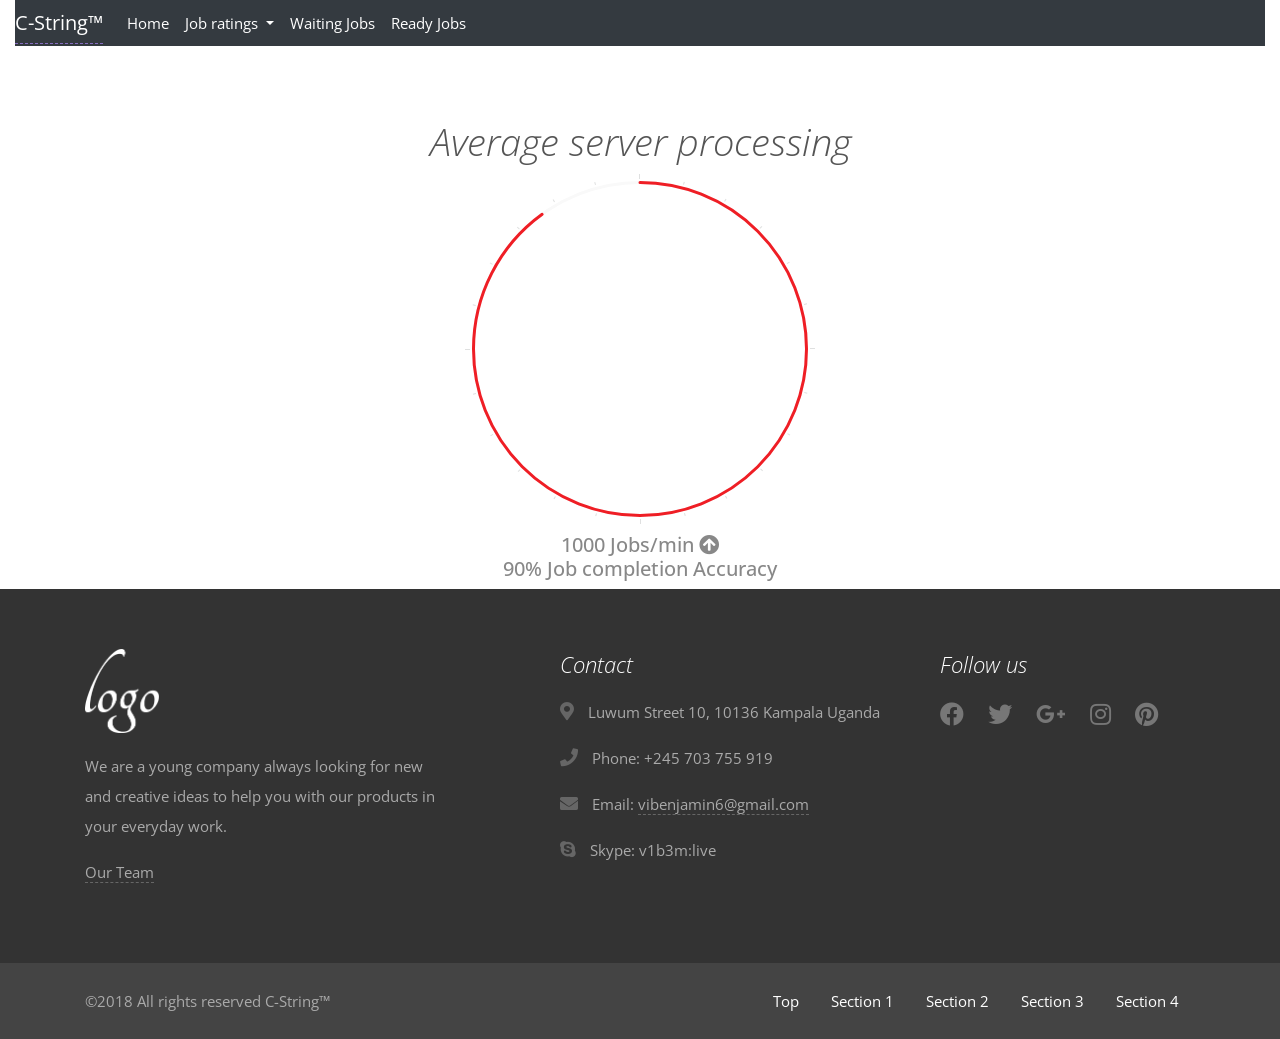
<file: WebInterface/index.html>
<!DOCTYPE html>
<html lang="en">
<head>
  <meta charset="UTF-8">
  <meta name="viewport" content="width=device-width, initial-scale=1.0">
  <meta http-equiv="X-UA-Compatible" content="ie=edge">
  <!-- <link rel="stylesheet"
  href="https://stackpath.bootstrapcdn.com/bootstrap/4.1.2/css/bootstrap.min.css"> -->
  <link rel="stylesheet" href="https://fonts.googleapis.com/css?family=Open+Sans:300,300i,400,600">
  <link rel="stylesheet" href="https://maxcdn.bootstrapcdn.com/font-awesome/4.7.0/css/font-awesome.min.css">
  <link rel="stylesheet" href="css/bootstrap.min.css">
  <link rel="stylesheet" href="https://use.fontawesome.com/releases/v5.0.6/css/all.css">
  <link rel="stylesheet" href="assets/css/animate.css">
  <link rel="stylesheet" href="assets/css/style.css">
  <link rel="stylesheet" href="assets/css/media-queries.css">
  <link rel="stylesheet" href="css/style.css">
  <title>Home</title>
</head>
<body>
  <div class="container-fluid">
    <nav class="navbar navbar-expand-lg navbar-dark bg-dark">
    <a class="navbar-brand" href="#">C-String&trade;</a>
    <button class="navbar-toggler" type="button" data-toggle="collapse" data-target="#navbarSupportedContent" aria-controls="navbarSupportedContent" aria-expanded="false" aria-label="Toggle navigation">
      <span class="navbar-toggler-icon"></span>
    </button>

    <div class="collapse navbar-collapse" id="navbarSupportedContent">
      <ul class="navbar-nav mr-auto">
        <li class="nav-item active">
          <a class="nav-link" href="index.html">Home <span class="sr-only">(current)</span></a>
        </li>
        <li class="nav-item dropdown">
          <a class="nav-link dropdown-toggle" href="#" id="navbarDropdown" role="button" data-toggle="dropdown" aria-haspopup="true" aria-expanded="false">
            Job ratings
          </a>
          <div class="dropdown-menu" aria-labelledby="navbarDropdown">
            <a class="dropdown-item" href="highsuccess.html">Highest success rate</a>
            <a class="dropdown-item" href="lowsuccess.html">Lowest success rate</a>
            <!-- <div class="dropdown-divider"></div>
            <a class="dropdown-item" href="#">Something else here</a> -->
          </div>
        </li>
        <li class="nav-item">
          <a class="nav-link" href="waitingjobs.html">Waiting Jobs</a>
        </li>
        <li class="nav-item">
          <a class="nav-link" href="ready_jobs.html">Ready Jobs</a>
        </li>

      </ul>

    </div>
    </nav>
    <br/><br/>
    <div class="text-center">
      <h1>Average server processing</h1>
        <span class="chart" data-percent="90"></span>
      <h5><span>1000 Jobs/min <i class="fa fa-arrow-circle-up"></i></span>
      <br/>
     <span>90% Job completion Accuracy</span></h5>
    </div>
  </div>
  <footer class="foot-color">
    <div class="footer-top">
      <div class="container">
        <div class="row">
          <div class="col-md-4 col-lg-4 footer-about wow fadeInUp">
            <img class="logo-footer" src="assets/img/logo.png" alt="logo-footer" data-at2x="assets/img/logo.png">
            <p>
              We are a young company always looking for new and creative ideas to help you with our products in your everyday work.
            </p>
            <p><a href="#">Our Team</a></p>
                </div>
          <div class="col-md-4 col-lg-4 offset-lg-1 footer-contact wow fadeInDown">
            <h3>Contact</h3>
                <p><i class="fas fa-map-marker-alt"></i> Luwum Street 10, 10136 Kampala Uganda</p>
                <p><i class="fas fa-phone"></i> Phone: +245 703 755 919 </p>
                <p><i class="fas fa-envelope"></i> Email: <a href="mailto:hello@domain.com">vibenjamin6@gmail.com</a></p>
                <p><i class="fab fa-skype"></i> Skype: v1b3m:live</p>
                </div>
                <div class="col-md-4 col-lg-3 footer-social wow fadeInUp">
                  <h3>Follow us</h3>
                  <p>
                    <a href="#"><i class="fab fa-facebook"></i></a>
          <a href="#"><i class="fab fa-twitter"></i></a>
          <a href="#"><i class="fab fa-google-plus-g"></i></a>
          <a href="#"><i class="fab fa-instagram"></i></a>
          <a href="#"><i class="fab fa-pinterest"></i></a>
                  </p>
                </div>
          </div>
      </div>
    </div>
    <div class="footer-bottom">
      <div class="container">
        <div class="row">
            <div class="col-md-5 footer-copyright">
                  <p>&copy;2018 All rights reserved C-String&trade;</p>
                </div>
            <div class="col-md-7 footer-menu">
                  <nav class="navbar navbar-dark navbar-expand-md">
            <button class="navbar-toggler" type="button" data-toggle="collapse" data-target="#navbarNav" aria-controls="navbarNav" aria-expanded="false" aria-label="Toggle navigation">
                <span class="navbar-toggler-icon"></span>
            </button>
            <div class="collapse navbar-collapse" id="navbarNav">
                <ul class="navbar-nav ml-auto">
                    <li class="nav-item">
                        <a class="nav-link scroll-link" href="#top-content">Top</a>
                    </li>
                    <li class="nav-item">
                        <a class="nav-link scroll-link" href="#section-1">Section 1</a>
                    </li>
                    <li class="nav-item">
                        <a class="nav-link scroll-link" href="#section-2">Section 2</a>
                    </li>
                    <li class="nav-item">
                        <a class="nav-link scroll-link" href="#section-3">Section 3</a>
                    </li>
                    <li class="nav-item">
                        <a class="nav-link scroll-link" href="#section-4">Section 4</a>
                    </li>
                </ul>
            </div>
        </nav>
                </div>
          </div>
      </div>
    </div>


</body>
<script type="text/javascript" src="js/jquery-3.3.1.min.js"></script>
<!-- Bootstrap tooltips -->
<script type="text/javascript" src="js/popper.min.js"></script>
<!-- Bootstrap core JavaScript -->
<script type="text/javascript" src="js/bootstrap.min.js"></script>
<!-- MDB core JavaScript -->
<script type="text/javascript" src="js/mdb.min.js"></script>
<script src="js/jquery.easypiechart.js"></script>
<script>
    $(function () {
        $('.chart').easyPieChart({
            //put options here
        });
    });
</script>
</html>
</file>
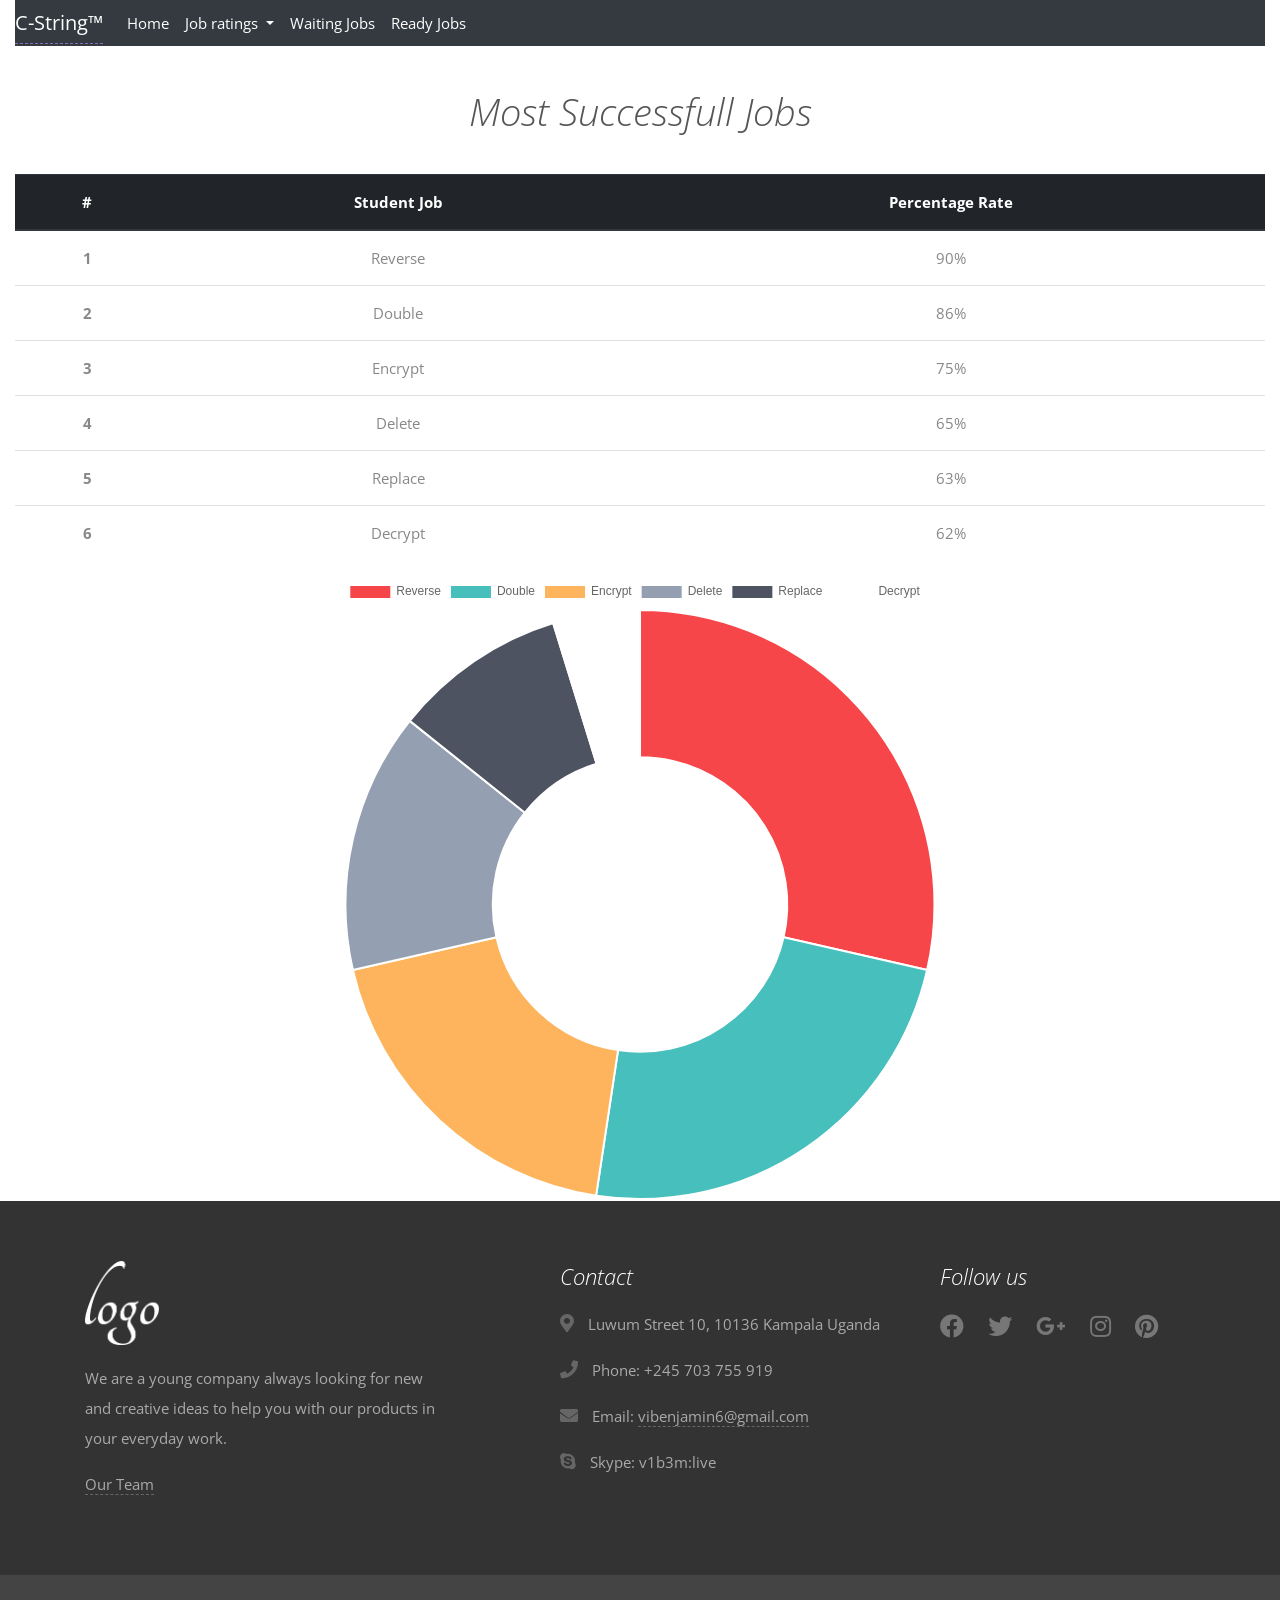
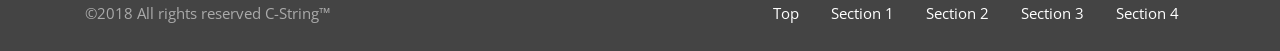
<file: WebInterface/highsuccess.html>
<!DOCTYPE html>
<html lang="en">

<head>
  <meta charset="UTF-8">
  <meta name="viewport" content="width=device-width, initial-scale=1.0">
  <meta http-equiv="X-UA-Compatible" content="ie=edge">
  <!-- <link rel="stylesheet"
  href="https://stackpath.bootstrapcdn.com/bootstrap/4.1.2/css/bootstrap.min.css"> -->
  <link rel="stylesheet" href="https://fonts.googleapis.com/css?family=Open+Sans:300,300i,400,600">
  <link rel="stylesheet" href="https://maxcdn.bootstrapcdn.com/font-awesome/4.7.0/css/font-awesome.min.css">
  <link rel="stylesheet" href="css/bootstrap.min.css">
  <link rel="stylesheet" href="https://use.fontawesome.com/releases/v5.0.6/css/all.css">
  <link rel="stylesheet" href="assets/css/animate.css">
  <link rel="stylesheet" href="assets/css/style.css">
  <link rel="stylesheet" href="assets/css/media-queries.css">
  <link rel="stylesheet" href="css/style.css">
    <title> High Success Ratings</title>
</head>

<body>
  <div class="container-fluid">
    <nav class="navbar navbar-expand-lg navbar-dark bg-dark">
    <a class="navbar-brand" href="#">C-String&trade;</a>
    <button class="navbar-toggler" type="button" data-toggle="collapse" data-target="#navbarSupportedContent" aria-controls="navbarSupportedContent" aria-expanded="false" aria-label="Toggle navigation">
      <span class="navbar-toggler-icon"></span>
    </button>

    <div class="collapse navbar-collapse" id="navbarSupportedContent">
      <ul class="navbar-nav mr-auto">
        <li class="nav-item active">
          <a class="nav-link" href="index.html">Home <span class="sr-only">(current)</span></a>
        </li>
        <li class="nav-item dropdown">
          <a class="nav-link dropdown-toggle" href="#" id="navbarDropdown" role="button" data-toggle="dropdown" aria-haspopup="true" aria-expanded="false">
            Job ratings
          </a>
          <div class="dropdown-menu" aria-labelledby="navbarDropdown">
            <a class="dropdown-item" href="highsuccess.html">Highest success rate</a>
            <a class="dropdown-item" href="lowsuccess.html">Lowest success rate</a>
            <!-- <div class="dropdown-divider"></div>
            <a class="dropdown-item" href="#">Something else here</a> -->
          </div>
        </li>
        <li class="nav-item">
          <a class="nav-link" href="waitingjobs.html">Waiting Jobs</a>
        </li>
        <li class="nav-item">
          <a class="nav-link" href="waitingjobs.html">Ready Jobs</a>
        </li>
      </ul>

    </div>
    </nav>
    <br>
    <h1>Most Successfull Jobs</h1>
    <br>
    <div class="text-center">
        <table class="table">
          <thead class="thead-dark">
            <tr>
              <th scope="col">#</th>
              <th scope="col">Student Job</th>
              <th scope="col">Percentage Rate</th>
            </tr>
          </thead>
          <tbody>
            <tr>
              <th scope="row">1</th>
              <td>Reverse</td>
              <td>90%</td>
            </tr>
            <tr>
              <th scope="row">2</th>
              <td>Double</td>
              <td>86%</td>
            </tr>
            <tr>
              <th scope="row">3</th>
              <td>Encrypt</td>
              <td>75%</td>
            </tr>
            <tr>
              <th scope="row">4</th>
              <td>Delete</td>
              <td>65%</td>
            </tr>
            <tr>
              <th scope="row">5</th>
              <td>Replace</td>
              <td>63%</td>
            </tr>
            <tr>
              <th scope="row">6</th>
              <td>Decrypt</td>
              <td>62%</td>
            </tr>
        </table>
        <canvas id="doughnutChart"></canvas>
    </div>
  </div>
  <footer class="foot-color">
    <div class="footer-top">
      <div class="container">
        <div class="row">
          <div class="col-md-4 col-lg-4 footer-about wow fadeInUp">
            <img class="logo-footer" src="assets/img/logo.png" alt="logo-footer" data-at2x="assets/img/logo.png">
            <p>
              We are a young company always looking for new and creative ideas to help you with our products in your everyday work.
            </p>
            <p><a href="#">Our Team</a></p>
                </div>
          <div class="col-md-4 col-lg-4 offset-lg-1 footer-contact wow fadeInDown">
            <h3>Contact</h3>
                <p><i class="fas fa-map-marker-alt"></i> Luwum Street 10, 10136 Kampala Uganda</p>
                <p><i class="fas fa-phone"></i> Phone: +245 703 755 919 </p>
                <p><i class="fas fa-envelope"></i> Email: <a href="mailto:hello@domain.com">vibenjamin6@gmail.com</a></p>
                <p><i class="fab fa-skype"></i> Skype: v1b3m:live</p>
                </div>
                <div class="col-md-4 col-lg-3 footer-social wow fadeInUp">
                  <h3>Follow us</h3>
                  <p>
                    <a href="#"><i class="fab fa-facebook"></i></a>
          <a href="#"><i class="fab fa-twitter"></i></a>
          <a href="#"><i class="fab fa-google-plus-g"></i></a>
          <a href="#"><i class="fab fa-instagram"></i></a>
          <a href="#"><i class="fab fa-pinterest"></i></a>
                  </p>
                </div>
          </div>
      </div>
    </div>
    <div class="footer-bottom">
      <div class="container">
        <div class="row">
            <div class="col-md-5 footer-copyright">
                  <p>&copy;2018 All rights reserved C-String&trade;</p>
                </div>
            <div class="col-md-7 footer-menu">
                  <nav class="navbar navbar-dark navbar-expand-md">
            <button class="navbar-toggler" type="button" data-toggle="collapse" data-target="#navbarNav" aria-controls="navbarNav" aria-expanded="false" aria-label="Toggle navigation">
                <span class="navbar-toggler-icon"></span>
            </button>
            <div class="collapse navbar-collapse" id="navbarNav">
                <ul class="navbar-nav ml-auto">
                    <li class="nav-item">
                        <a class="nav-link scroll-link" href="#top-content">Top</a>
                    </li>
                    <li class="nav-item">
                        <a class="nav-link scroll-link" href="#section-1">Section 1</a>
                    </li>
                    <li class="nav-item">
                        <a class="nav-link scroll-link" href="#section-2">Section 2</a>
                    </li>
                    <li class="nav-item">
                        <a class="nav-link scroll-link" href="#section-3">Section 3</a>
                    </li>
                    <li class="nav-item">
                        <a class="nav-link scroll-link" href="#section-4">Section 4</a>
                    </li>
                </ul>
            </div>
        </nav>
                </div>
          </div>
      </div>
    </div>
</body>
<script type="text/javascript" src="js/jquery-3.3.1.min.js"></script>
<!-- Bootstrap tooltips -->
<script type="text/javascript" src="js/popper.min.js"></script>
<!-- Bootstrap core JavaScript -->
<script type="text/javascript" src="js/bootstrap.min.js"></script>
<!-- MDB core JavaScript -->
<script type="text/javascript" src="js/mdb.min.js"></script>
<script src="js/jquery.easypiechart.js"></script>
<script>
//doughnut
var ctxD = document.getElementById("doughnutChart").getContext('2d');
var myLineChart = new Chart(ctxD, {
type: 'doughnut',
data: {
    labels: ["Reverse", "Double", "Encrypt", "Delete", "Replace","Decrypt"],
    datasets: [
        {
            data: [300, 250, 200, 150, 100, 50],
            backgroundColor: ["#F7464A", "#46BFBD", "#FDB45C", "#949FB1", "#4D5360","#FFFFFF"],
            hoverBackgroundColor: ["#FF5A5E", "#5AD3D1", "#FFC870", "#A8B3C5", "#616774","#F0FFF0"]
        }
    ]
},
options: {
    responsive: true
}
});
</script>

</html>
</file>
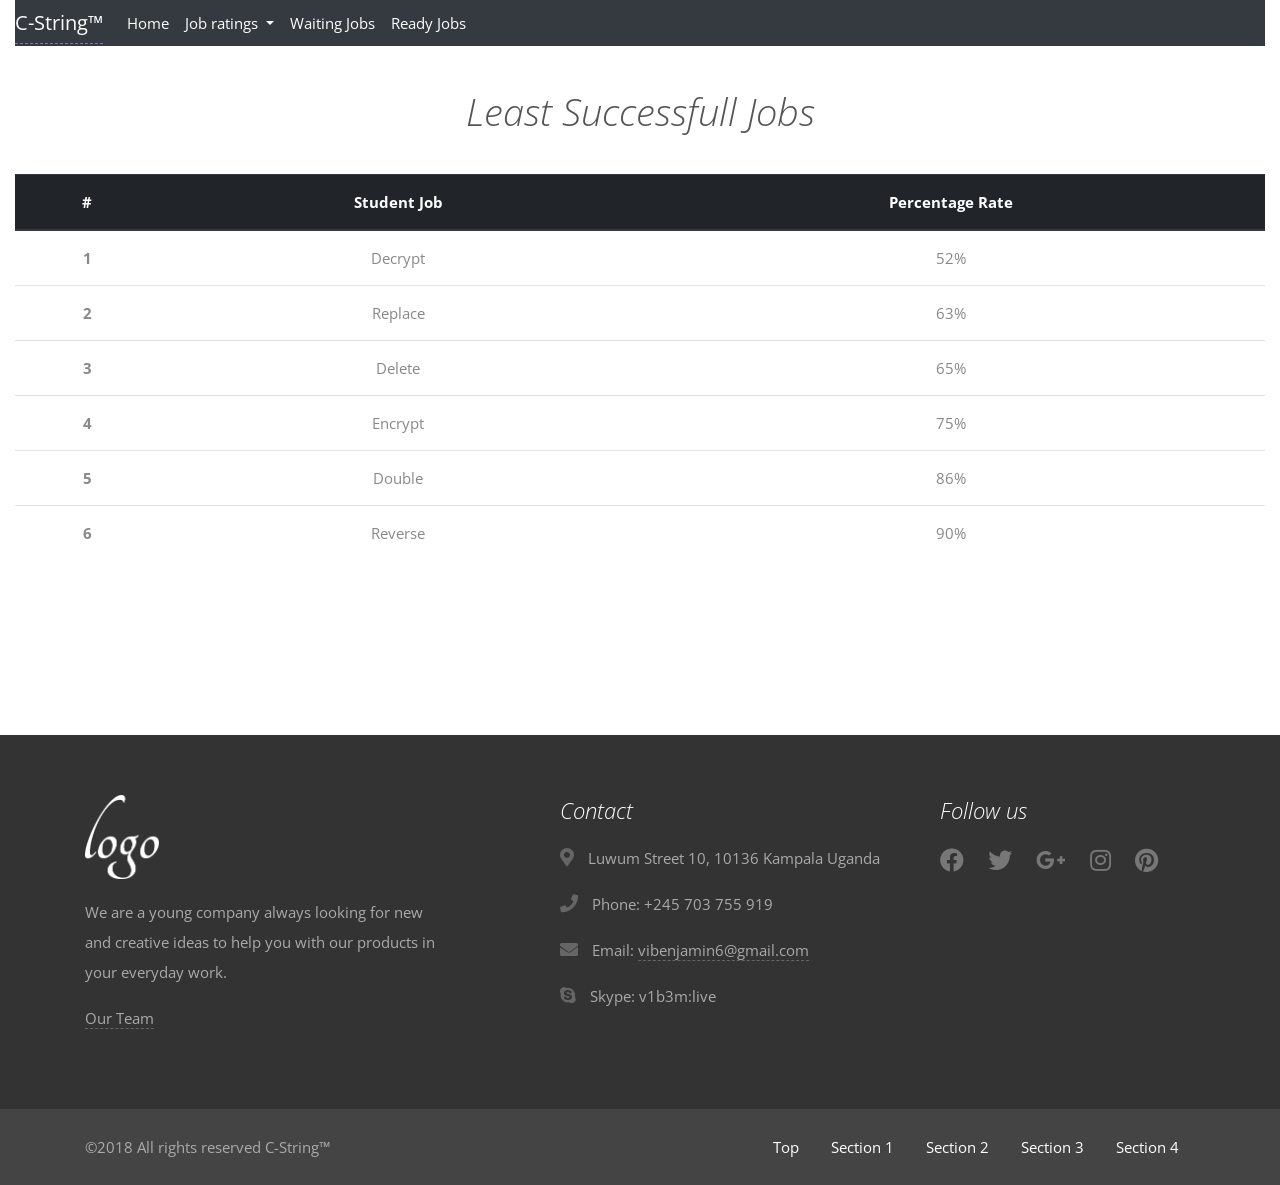
<file: WebInterface/lowsuccess.html>
<!DOCTYPE html>
<html>

<head>
  <meta charset="UTF-8">
  <meta name="viewport" content="width=device-width, initial-scale=1.0">
  <meta http-equiv="X-UA-Compatible" content="ie=edge">
  <!-- <link rel="stylesheet"
  href="https://stackpath.bootstrapcdn.com/bootstrap/4.1.2/css/bootstrap.min.css"> -->
  <link rel="stylesheet" href="https://fonts.googleapis.com/css?family=Open+Sans:300,300i,400,600">
  <link rel="stylesheet" href="https://maxcdn.bootstrapcdn.com/font-awesome/4.7.0/css/font-awesome.min.css">
  <link rel="stylesheet" href="css/bootstrap.min.css">
  <link rel="stylesheet" href="https://use.fontawesome.com/releases/v5.0.6/css/all.css">
  <link rel="stylesheet" href="assets/css/animate.css">
  <link rel="stylesheet" href="assets/css/style.css">
  <link rel="stylesheet" href="assets/css/media-queries.css">
  <link rel="stylesheet" href="css/style.css">
  <title>Low Success Rating</title>
</head>

<body>
  <div class="container-fluid">
    <nav class="navbar navbar-expand-lg navbar-dark bg-dark">
    <a class="navbar-brand" href="#">C-String&trade;</a>
    <button class="navbar-toggler" type="button" data-toggle="collapse" data-target="#navbarSupportedContent" aria-controls="navbarSupportedContent" aria-expanded="false" aria-label="Toggle navigation">
      <span class="navbar-toggler-icon"></span>
    </button>

    <div class="collapse navbar-collapse" id="navbarSupportedContent">
      <ul class="navbar-nav mr-auto">
        <li class="nav-item active">
          <a class="nav-link" href="index.html">Home <span class="sr-only">(current)</span></a>
        </li>
        <li class="nav-item dropdown">
          <a class="nav-link dropdown-toggle" href="#" id="navbarDropdown" role="button" data-toggle="dropdown" aria-haspopup="true" aria-expanded="false">
            Job ratings
          </a>
          <div class="dropdown-menu" aria-labelledby="navbarDropdown">
            <a class="dropdown-item" href="highsuccess.html">Highest success rate</a>
            <a class="dropdown-item" href="lowsuccess.html">Lowest success rate</a>
            <!-- <div class="dropdown-divider"></div>
            <a class="dropdown-item" href="#">Something else here</a> -->
          </div>
        </li>
        <li class="nav-item">
          <a class="nav-link" href="waitingjobs.html">Waiting Jobs</a>
        </li>
        <li class="nav-item">
          <a class="nav-link" href="ready_jobs.html">Ready Jobs</a>
        </li>
      </ul>

    </div>
    </nav>
    <br>
    <h1>Least Successfull Jobs</h1>
    <br>
    <div class="text-center">
        <table class="table">
          <thead class="thead-dark">
            <tr>
              <th scope="col">#</th>
              <th scope="col">Student Job</th>
              <th scope="col">Percentage Rate</th>
            </tr>
          </thead>
          <tbody>
            <tr>
              <th scope="row">1</th>
              <td>Decrypt</td>
              <td>52%</td>
            </tr>
            <tr>
              <th scope="row">2</th>
              <td>Replace</td>
              <td>63%</td>
            </tr>
            <tr>
              <th scope="row">3</th>
              <td>Delete</td>
              <td>65%</td>
            </tr>
            <tr>
              <th scope="row">4</th>
              <td>Encrypt</td>
              <td>75%</td>
            </tr>
            <tr>
              <th scope="row">5</th>
              <td>Double</td>
              <td>86%</td>
            </tr>
            <tr>
              <th scope="row">6</th>
              <td>Reverse</td>
              <td>90%</td>
            </tr>
        </table>
        <canvas id="doughnutChart"></canvas>
    </div>
  </div>
  <footer class="foot-color">
    <div class="footer-top">
      <div class="container">
        <div class="row">
          <div class="col-md-4 col-lg-4 footer-about wow fadeInUp">
            <img class="logo-footer" src="assets/img/logo.png" alt="logo-footer" data-at2x="assets/img/logo.png">
            <p>
              We are a young company always looking for new and creative ideas to help you with our products in your everyday work.
            </p>
            <p><a href="#">Our Team</a></p>
                </div>
          <div class="col-md-4 col-lg-4 offset-lg-1 footer-contact wow fadeInDown">
            <h3>Contact</h3>
                <p><i class="fas fa-map-marker-alt"></i> Luwum Street 10, 10136 Kampala Uganda</p>
                <p><i class="fas fa-phone"></i> Phone: +245 703 755 919 </p>
                <p><i class="fas fa-envelope"></i> Email: <a href="mailto:hello@domain.com">vibenjamin6@gmail.com</a></p>
                <p><i class="fab fa-skype"></i> Skype: v1b3m:live</p>
                </div>
                <div class="col-md-4 col-lg-3 footer-social wow fadeInUp">
                  <h3>Follow us</h3>
                  <p>
                    <a href="#"><i class="fab fa-facebook"></i></a>
          <a href="#"><i class="fab fa-twitter"></i></a>
          <a href="#"><i class="fab fa-google-plus-g"></i></a>
          <a href="#"><i class="fab fa-instagram"></i></a>
          <a href="#"><i class="fab fa-pinterest"></i></a>
                  </p>
                </div>
          </div>
      </div>
    </div>
    <div class="footer-bottom">
      <div class="container">
        <div class="row">
            <div class="col-md-5 footer-copyright">
                  <p>&copy;2018 All rights reserved C-String&trade;</p>
                </div>
            <div class="col-md-7 footer-menu">
                  <nav class="navbar navbar-dark navbar-expand-md">
            <button class="navbar-toggler" type="button" data-toggle="collapse" data-target="#navbarNav" aria-controls="navbarNav" aria-expanded="false" aria-label="Toggle navigation">
                <span class="navbar-toggler-icon"></span>
            </button>
            <div class="collapse navbar-collapse" id="navbarNav">
                <ul class="navbar-nav ml-auto">
                    <li class="nav-item">
                        <a class="nav-link scroll-link" href="#top-content">Top</a>
                    </li>
                    <li class="nav-item">
                        <a class="nav-link scroll-link" href="#section-1">Section 1</a>
                    </li>
                    <li class="nav-item">
                        <a class="nav-link scroll-link" href="#section-2">Section 2</a>
                    </li>
                    <li class="nav-item">
                        <a class="nav-link scroll-link" href="#section-3">Section 3</a>
                    </li>
                    <li class="nav-item">
                        <a class="nav-link scroll-link" href="#section-4">Section 4</a>
                    </li>
                </ul>
            </div>
        </nav>
                </div>
          </div>
      </div>
    </div>
</body>

</html>
</file>
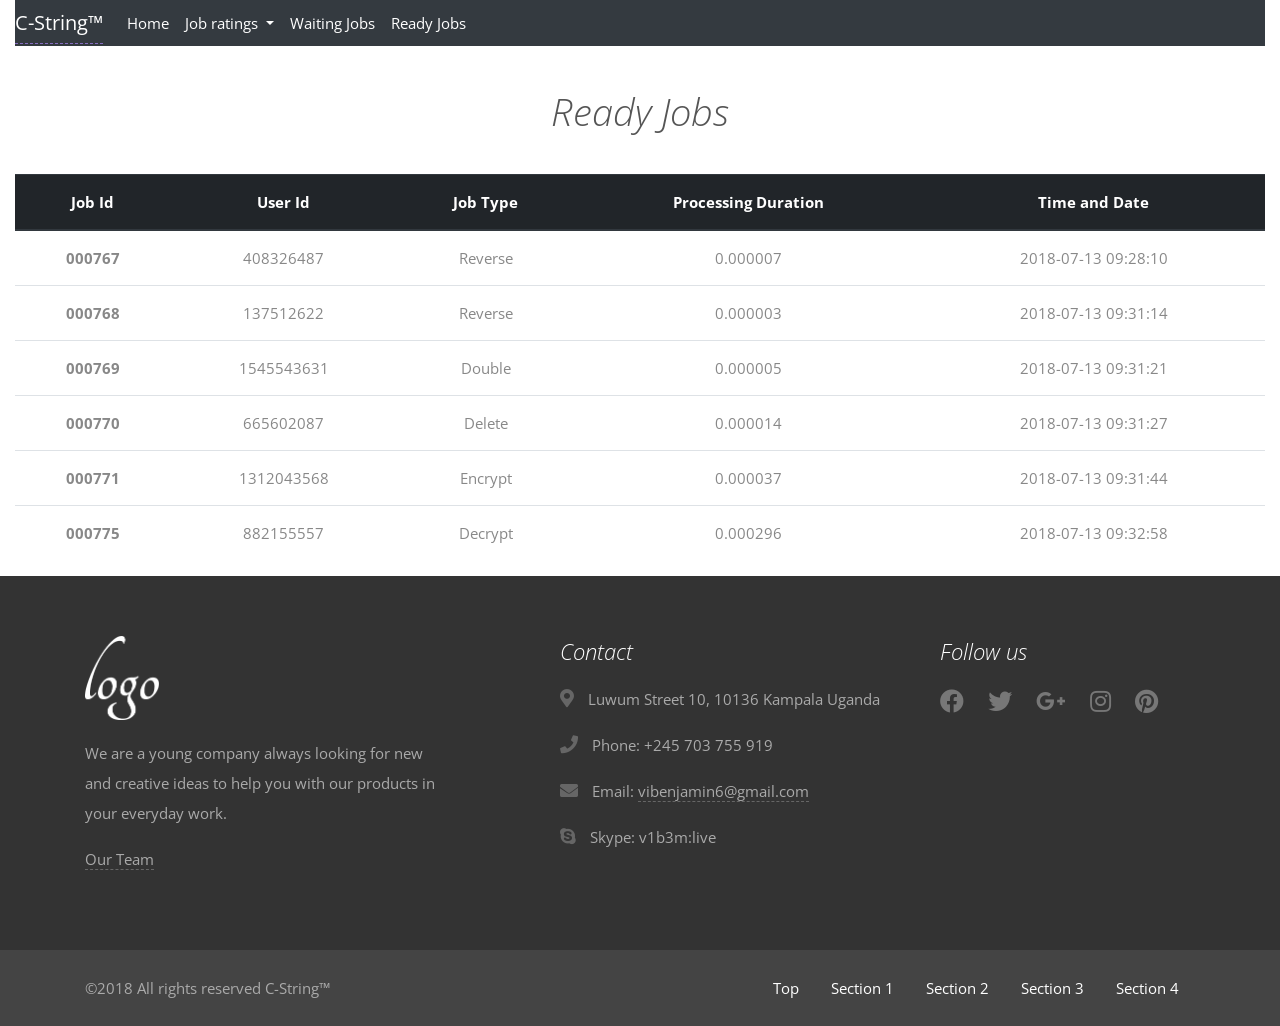
<file: WebInterface/ready_jobs.html>
<!DOCTYPE html>
<html>

<head>
  <meta charset="UTF-8">
  <meta name="viewport" content="width=device-width, initial-scale=1.0">
  <meta http-equiv="X-UA-Compatible" content="ie=edge">
  <!-- <link rel="stylesheet"
  href="https://stackpath.bootstrapcdn.com/bootstrap/4.1.2/css/bootstrap.min.css"> -->
  <link rel="stylesheet" href="https://fonts.googleapis.com/css?family=Open+Sans:300,300i,400,600">
  <link rel="stylesheet" href="https://maxcdn.bootstrapcdn.com/font-awesome/4.7.0/css/font-awesome.min.css">
  <link rel="stylesheet" href="css/bootstrap.min.css">
  <link rel="stylesheet" href="https://use.fontawesome.com/releases/v5.0.6/css/all.css"
  <link rel="stylesheet" href="assets/css/animate.css">
  <link rel="stylesheet" href="assets/css/style.css">
  <link rel="stylesheet" href="assets/css/media-queries.css">
  <link rel="stylesheet" href="css/style.css">
    <title>Waiting with Priorities</title>
</head>
<body>
  <div class="container-fluid">
    <nav class="navbar navbar-expand-lg navbar-dark bg-dark">
    <a class="navbar-brand" href="#">C-String&trade;</a>
    <button class="navbar-toggler" type="button" data-toggle="collapse" data-target="#navbarSupportedContent" aria-controls="navbarSupportedContent" aria-expanded="false" aria-label="Toggle navigation">
      <span class="navbar-toggler-icon"></span>
    </button>

    <div class="collapse navbar-collapse" id="navbarSupportedContent">
      <ul class="navbar-nav mr-auto">
        <li class="nav-item active">
          <a class="nav-link" href="index.html">Home <span class="sr-only">(current)</span></a>
        </li>
        <li class="nav-item dropdown">
          <a class="nav-link dropdown-toggle" href="#" id="navbarDropdown" role="button" data-toggle="dropdown" aria-haspopup="true" aria-expanded="false">
            Job ratings
          </a>
          <div class="dropdown-menu" aria-labelledby="navbarDropdown">
            <a class="dropdown-item" href="highsuccess.html">Highest success rate</a>
            <a class="dropdown-item" href="lowsuccess.html">Lowest success rate</a>
            <!-- <div class="dropdown-divider"></div>
            <a class="dropdown-item" href="#">Something else here</a> -->
          </div>
        </li>
        <li class="nav-item">
          <a class="nav-link" href="waitingjobs.html">Waiting Jobs</a>
        </li>
        <li class="nav-item">
          <a class="nav-link" href="ready_jobs.html">Ready Jobs</a>
        </li>
      </ul>

    </div>
    </nav>
    <br>
    <h1>Ready Jobs</h1>
    <br>
    <div class="text-center">
        <table class="table">
          <thead class="thead-dark">
            <tr>
              <th scope="col">Job Id</th>
              <th scope="col">User Id</th>
              <th scope="col">Job Type</th>
              <th scope="col">Processing Duration</th>
              <th scope="col">Time and Date</th>
            </tr>
          </thead>
          <tbody>
            <tr>
              <th scope="row">000767</th>
              <td>408326487</td>
              <td>Reverse</td>
              <td>0.000007</td>
              <td>2018-07-13 09:28:10</td>
            </tr>
            <tr>
              <th scope="row">000768</th>
              <td>137512622</td>
              <td>Reverse</td>
              <td>0.000003</td>
              <td>2018-07-13 09:31:14</td>
            </tr>
            <tr>
              <th scope="row">000769</th>
              <td>1545543631</td>
              <td>Double</td>
              <td>0.000005</td>
              <td>2018-07-13 09:31:21</td>
            </tr>
            <tr>
              <th scope="row">000770</th>
              <td>665602087</td>
              <td>Delete</td>
              <td>0.000014</td>
              <td>2018-07-13 09:31:27</td>
            </tr>
            <tr>
              <th scope="row">000771</th>
              <td>1312043568</td>
              <td>Encrypt</td>
              <td>0.000037</td>
              <td>2018-07-13 09:31:44</td>
            </tr>
            <tr>
              <th scope="row">000775</th>
              <td>882155557</td>
              <td>Decrypt</td>
              <td>0.000296</td>
              <td>2018-07-13 09:32:58</td>
            </tr>
        </table>
    </div>
  </div>
  <!-- Footer -->
  <footer class="foot-color">
    <div class="footer-top">
      <div class="container">
        <div class="row">
          <div class="col-md-4 col-lg-4 footer-about wow fadeInUp">
            <img class="logo-footer" src="assets/img/logo.png" alt="logo-footer" data-at2x="assets/img/logo.png">
            <p>
              We are a young company always looking for new and creative ideas to help you with our products in your everyday work.
            </p>
            <p><a href="#">Our Team</a></p>
                </div>
          <div class="col-md-4 col-lg-4 offset-lg-1 footer-contact wow fadeInDown">
            <h3>Contact</h3>
                <p><i class="fas fa-map-marker-alt"></i> Luwum Street 10, 10136 Kampala Uganda</p>
                <p><i class="fas fa-phone"></i> Phone: +245 703 755 919 </p>
                <p><i class="fas fa-envelope"></i> Email: <a href="mailto:hello@domain.com">vibenjamin6@gmail.com</a></p>
                <p><i class="fab fa-skype"></i> Skype: v1b3m:live</p>
                </div>
                <div class="col-md-4 col-lg-3 footer-social wow fadeInUp">
                  <h3>Follow us</h3>
                  <p>
                    <a href="#"><i class="fab fa-facebook"></i></a>
          <a href="#"><i class="fab fa-twitter"></i></a>
          <a href="#"><i class="fab fa-google-plus-g"></i></a>
          <a href="#"><i class="fab fa-instagram"></i></a>
          <a href="#"><i class="fab fa-pinterest"></i></a>
                  </p>
                </div>
          </div>
      </div>
    </div>
    <div class="footer-bottom">
      <div class="container">
        <div class="row">
            <div class="col-md-5 footer-copyright">
                  <p>&copy;2018 All rights reserved C-String&trade;</p>
                </div>
            <div class="col-md-7 footer-menu">
                  <nav class="navbar navbar-dark navbar-expand-md">
            <button class="navbar-toggler" type="button" data-toggle="collapse" data-target="#navbarNav" aria-controls="navbarNav" aria-expanded="false" aria-label="Toggle navigation">
                <span class="navbar-toggler-icon"></span>
            </button>
            <div class="collapse navbar-collapse" id="navbarNav">
                <ul class="navbar-nav ml-auto">
                    <li class="nav-item">
                        <a class="nav-link scroll-link" href="#top-content">Top</a>
                    </li>
                    <li class="nav-item">
                        <a class="nav-link scroll-link" href="#section-1">Section 1</a>
                    </li>
                    <li class="nav-item">
                        <a class="nav-link scroll-link" href="#section-2">Section 2</a>
                    </li>
                    <li class="nav-item">
                        <a class="nav-link scroll-link" href="#section-3">Section 3</a>
                    </li>
                    <li class="nav-item">
                        <a class="nav-link scroll-link" href="#section-4">Section 4</a>
                    </li>
                </ul>
            </div>
        </nav>
                </div>
          </div>
      </div>
    </div>
  </footer>
</body>
<script type="text/javascript" src="js/jquery-3.3.1.min.js"></script>
<!-- Bootstrap tooltips -->
<script type="text/javascript" src="js/popper.min.js"></script>
<!-- Bootstrap core JavaScript -->
<script type="text/javascript" src="js/bootstrap.min.js"></script>
<script src="assets/js/jquery-migrate-3.0.0.min.js"></script>
<script src="assets/js/jquery.backstretch.min.js"></script>
<script src="assets/js/wow.min.js"></script>
<script src="assets/js/retina-1.1.0.min.js"></script>
<script src="assets/js/scripts.js"></script>
</html>
</file>
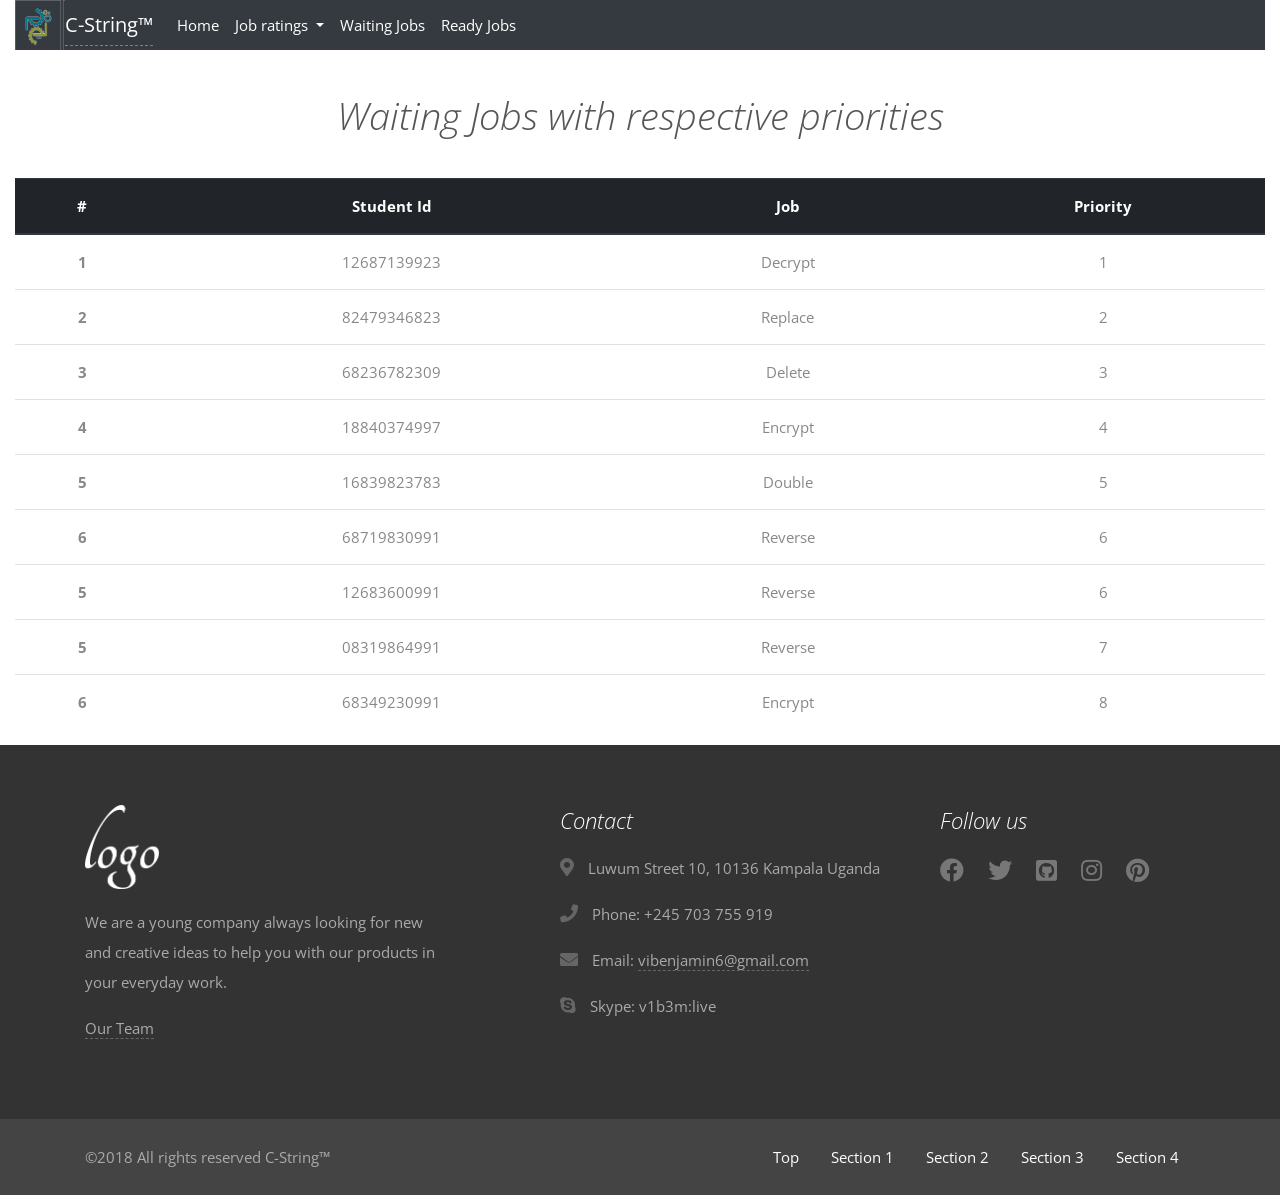
<file: WebInterface/waitingjobs.html>
<!DOCTYPE html>
<html>

<head>
  <meta charset="UTF-8">
  <meta name="viewport" content="width=device-width, initial-scale=1.0">
  <meta http-equiv="X-UA-Compatible" content="ie=edge">
  <!-- <link rel="stylesheet"
  href="https://stackpath.bootstrapcdn.com/bootstrap/4.1.2/css/bootstrap.min.css"> -->
  <link rel="stylesheet" href="https://fonts.googleapis.com/css?family=Open+Sans:300,300i,400,600">
  <link rel="stylesheet" href="https://maxcdn.bootstrapcdn.com/font-awesome/4.7.0/css/font-awesome.min.css">
  <link rel="stylesheet" href="css/bootstrap.min.css">
  <link rel="stylesheet" href="https://use.fontawesome.com/releases/v5.0.6/css/all.css">
  <link rel="stylesheet" href="assets/css/animate.css">
  <link rel="stylesheet" href="assets/css/style.css">
  <link rel="stylesheet" href="assets/css/media-queries.css">
  <link rel="stylesheet" href="css/style.css">
  <link rel="shortcut icon" type="image/x-icon" href="favicon.ico" />
    <title>Waiting with Priorities</title>
</head>
<body>
  <div class="container-fluid">
    <nav class="navbar navbar-expand-lg navbar-dark bg-dark">
        <img src="favicon.png" alt="" style="width:50px;height:50px;">
    <a class="navbar-brand" href="#">C-String&trade;</a>
    <button class="navbar-toggler" type="button" data-toggle="collapse" data-target="#navbarSupportedContent" aria-controls="navbarSupportedContent" aria-expanded="false" aria-label="Toggle navigation">
      <span class="navbar-toggler-icon"></span>
    </button>

    <div class="collapse navbar-collapse" id="navbarSupportedContent">
      <ul class="navbar-nav mr-auto">
        <li class="nav-item active">
          <a class="nav-link" href="index.php">Home <span class="sr-only">(current)</span></a>
        </li>
        <li class="nav-item dropdown">
          <a class="nav-link dropdown-toggle" href="#" id="navbarDropdown" role="button" data-toggle="dropdown" aria-haspopup="true" aria-expanded="false">
            Job ratings
          </a>
          <div class="dropdown-menu" aria-labelledby="navbarDropdown">
            <a class="dropdown-item" href="highsuccess.php">Highest success rate</a>
            <a class="dropdown-item" href="lowsuccess.php">Lowest success rate</a>
            <!-- <div class="dropdown-divider"></div>
            <a class="dropdown-item" href="#">Something else here</a> -->
          </div>
        </li>
        <li class="nav-item">
          <a class="nav-link" href="waitingjobs.html">Waiting Jobs</a>
        </li>
        <li class="nav-item">
          <a class="nav-link" href="ready_jobs.php">Ready Jobs</a>
        </li>
      </ul>

    </div>
    </nav>
    <br>
    <h1>Waiting Jobs with respective priorities</h1>
    <br>
    <div class="text-center">
        <table class="table">
          <thead class="thead-dark">
            <tr>
              <th scope="col">#</th>
              <th scope="col">Student Id</th>
              <th scope="col">Job</th>
              <th scope="col">Priority</th>
            </tr>
          </thead>
          <tbody>
            <tr>
              <th scope="row">1</th>
              <td>12687139923</td>
              <td>Decrypt</td>
              <td>1</td>
            </tr>
            <tr>
              <th scope="row">2</th>
              <td>82479346823</td>
              <td>Replace</td>
              <td>2</td>
            </tr>
            <tr>
              <th scope="row">3</th>
              <td>68236782309</td>
              <td>Delete</td>
              <td>3</td>
            </tr>
            <tr>
              <th scope="row">4</th>
              <td>18840374997</td>
              <td>Encrypt</td>
              <td>4</td>
            </tr>
            <tr>
              <th scope="row">5</th>
              <td>16839823783</td>
              <td>Double</td>
              <td>5</td>
            </tr>
            <tr>
              <th scope="row">6</th>
              <td>68719830991</td>
              <td>Reverse</td>
              <td>6</td>
            </tr>
            <tr>
              <th scope="row">5</th>
              <td>12683600991</td>
              <td>Reverse</td>
              <td>6</td>
            </tr>
            <tr>
              <th scope="row">5</th>
              <td>08319864991</td>
              <td>Reverse</td>
              <td>7</td>
            </tr>
            <tr>
              <th scope="row">6</th>
              <td>68349230991</td>
              <td>Encrypt</td>
              <td>8</td>
            </tr>
        </table>
    </div>
  </div>
  <footer class="foot-color">
    <div class="footer-top">
      <div class="container">
        <div class="row">
          <div class="col-md-4 col-lg-4 footer-about wow fadeInUp">
            <img class="logo-footer" src="assets/img/logo.png" alt="logo-footer" data-at2x="assets/img/logo.png">
            <p>
              We are a young company always looking for new and creative ideas to help you with our products in your everyday work.
            </p>
            <p><a href="#">Our Team</a></p>
                </div>
          <div class="col-md-4 col-lg-4 offset-lg-1 footer-contact wow fadeInDown">
            <h3>Contact</h3>
                <p><i class="fas fa-map-marker-alt"></i> Luwum Street 10, 10136 Kampala Uganda</p>
                <p><i class="fas fa-phone"></i> Phone: +245 703 755 919 </p>
                <p><i class="fas fa-envelope"></i> Email: <a href="mailto:hello@domain.com">vibenjamin6@gmail.com</a></p>
                <p><i class="fab fa-skype"></i> Skype: v1b3m:live</p>
                </div>
                <div class="col-md-4 col-lg-3 footer-social wow fadeInUp">
                  <h3>Follow us</h3>
                  <p>
                    <a href="#"><i class="fab fa-facebook"></i></a>
          <a href="#"><i class="fab fa-twitter"></i></a>
          <a href="https://github.com/v1b3m/newSocket" target="_blank"><i class="fab fa-github-square"></i></a>
          <a href="#"><i class="fab fa-instagram"></i></a>
          <a href="#"><i class="fab fa-pinterest"></i></a>
                  </p>
                </div>
          </div>
      </div>
    </div>
    <div class="footer-bottom">
      <div class="container">
        <div class="row">
            <div class="col-md-5 footer-copyright">
                  <p>&copy;2018 All rights reserved C-String&trade;</p>
                </div>
            <div class="col-md-7 footer-menu">
                  <nav class="navbar navbar-dark navbar-expand-md">
            <button class="navbar-toggler" type="button" data-toggle="collapse" data-target="#navbarNav" aria-controls="navbarNav" aria-expanded="false" aria-label="Toggle navigation">
                <span class="navbar-toggler-icon"></span>
            </button>
            <div class="collapse navbar-collapse" id="navbarNav">
                <ul class="navbar-nav ml-auto">
                    <li class="nav-item">
                        <a class="nav-link scroll-link" href="#top-content">Top</a>
                    </li>
                    <li class="nav-item">
                        <a class="nav-link scroll-link" href="#section-1">Section 1</a>
                    </li>
                    <li class="nav-item">
                        <a class="nav-link scroll-link" href="#section-2">Section 2</a>
                    </li>
                    <li class="nav-item">
                        <a class="nav-link scroll-link" href="#section-3">Section 3</a>
                    </li>
                    <li class="nav-item">
                        <a class="nav-link scroll-link" href="#section-4">Section 4</a>
                    </li>
                </ul>
            </div>
        </nav>
                </div>
          </div>
      </div>
    </div>
</body>
</html>
</file>
<file: WebInterface/assets/css/style.css>
body { font-family: 'Open Sans', sans-serif; font-size: 15px; font-weight: 400; color: #888; line-height: 30px; text-align: center; }

strong { font-weight: 600; }

a { color: #856dc0; border-bottom: 1px dashed #856dc0; text-decoration: none; transition: all .3s; }
a:hover, a:focus { color: #856dc0; border: 0; text-decoration: none; }

h1, h2 { margin-top: 10px; font-size: 38px; font-weight: 300; color: #555; line-height: 50px; font-style: italic; }
h3 { font-size: 22px; font-weight: 300; color: #555; line-height: 30px; font-style: italic; }

img { max-width: 100%; }

.medium-paragraph { font-size: 17px; line-height: 32px; }

::-moz-selection { background: #7762ac; color: #fff; text-shadow: none; }
::selection { background: #7762ac; color: #fff; text-shadow: none; }


/***** General style, all sections *****/

.section-container { margin: 0 auto; padding-bottom: 80px; }

.section-container-gray-bg { background: #f8f8f8; }

.section-container-image-bg, 
.section-container-image-bg h2, 
.section-container-image-bg h3 { color: #fff; }

.section-container-image-bg .divider-1 span { border-color: #fff; }

.section-description { margin-top: 60px; padding-bottom: 10px; }

.section-description p { margin-top: 20px; padding: 0 120px; }
.section-container-image-bg .section-description p { opacity: 0.8; }

.section-bottom-button { padding-top: 60px; }


/***** Divider *****/

.divider-1 span { display: inline-block; width: 200px; border-bottom: 1px dotted #aaa; }


/***** Top content *****/

.inner-bg { padding: 210px 0; }

.top-content .text { color: #fff; }
.top-content .text h1 { margin-top: 25px; color: #fff; }
.top-content .description { margin: 30px 0 10px 0; }
.top-content .description p { opacity: 0.8; }


/***** Section 1 *****/

.section-1-box { padding-top: 30px; text-align: left; }

.section-1-box .section-1-box-icon {
	width: 80px; height: 80px; margin: 0 auto;
	
	background: #7762ac; /* Old browsers */
	background: -moz-linear-gradient(top,  #856dc0 0%, #7762ac 100%); /* FF3.6+ */
	background: -webkit-gradient(linear, left top, left bottom, color-stop(0%,#856dc0), color-stop(100%,#7762ac)); /* Chrome,Safari4+ */
	background: -webkit-linear-gradient(top,  #856dc0 0%,#7762ac 100%); /* Chrome10+,Safari5.1+ */
	background: -o-linear-gradient(top,  #856dc0 0%,#7762ac 100%); /* Opera 11.10+ */
	background: -ms-linear-gradient(top,  #856dc0 0%,#7762ac 100%); /* IE10+ */
	background: linear-gradient(to bottom,  #856dc0 0%,#7762ac 100%); /* W3C */
	filter: progid:DXImageTransform.Microsoft.gradient( startColorstr='#856dc0', endColorstr='#7762ac',GradientType=0 ); /* IE6-9 */

    font-size: 40px; color: #fff; line-height: 80px; text-align: center;
    -moz-border-radius: 50%; -webkit-border-radius: 50%; border-radius: 50%;
    -o-transition: all .6s; -moz-transition: all .6s; -webkit-transition: all .6s; -ms-transition: all .6s; transition: all .6s;
}

.section-1-box h3 { margin-top: 0; padding: 0 0 10px 0; }


/***** Section 2 *****/

.section-2-box { margin-top: 30px; text-align: left; }
.section-2-box h3 { margin-top: 0; }
.section-2-box-text .medium-paragraph { margin-top: 20px; margin-bottom: 20px; }


/***** Section 3 *****/

.section-3-box { margin-top: 30px; text-align: left; }

.section-3-box .section-3-box-icon {
	width: 60px; height: 60px; margin: 0 auto;
	
	background: #7762ac; /* Old browsers */
	background: -moz-linear-gradient(top,  #856dc0 0%, #7762ac 100%); /* FF3.6+ */
	background: -webkit-gradient(linear, left top, left bottom, color-stop(0%,#856dc0), color-stop(100%,#7762ac)); /* Chrome,Safari4+ */
	background: -webkit-linear-gradient(top,  #856dc0 0%,#7762ac 100%); /* Chrome10+,Safari5.1+ */
	background: -o-linear-gradient(top,  #856dc0 0%,#7762ac 100%); /* Opera 11.10+ */
	background: -ms-linear-gradient(top,  #856dc0 0%,#7762ac 100%); /* IE10+ */
	background: linear-gradient(to bottom,  #856dc0 0%,#7762ac 100%); /* W3C */
	filter: progid:DXImageTransform.Microsoft.gradient( startColorstr='#856dc0', endColorstr='#7762ac',GradientType=0 ); /* IE6-9 */
	
    font-size: 28px; color: #fff; line-height: 60px; text-align: center;
    -moz-border-radius: 50%; -webkit-border-radius: 50%; border-radius: 50%;
}

.section-3-box h3 { margin-top: 0; padding: 0 0 10px 0; }


/***** Footer *****/

.footer-top { padding: 60px 0; background: #333; text-align: left; color: #aaa; }
.footer-top h3 { padding-bottom: 10px; color: #fff; }

.footer-about img.logo-footer { max-width: 74px; margin-top: 0; margin-bottom: 18px; }
.footer-about p a { color: #aaa; border-bottom: 1px dashed #666; }
.footer-about p a:hover, .footer-about p a:focus { color: #fff; border-color: #aaa; }

.footer-contact p { word-wrap: break-word; }
.footer-contact i { padding-right: 10px; font-size: 18px; color: #666; }
.footer-contact p a { color: #aaa; border-bottom: 1px dashed #666; }
.footer-contact p a:hover, .footer-contact p a:focus { color: #fff; border-color: #aaa; }

.footer-social a { display: inline-block; margin-right: 20px; margin-bottom: 8px; color: #777; border: 0; }
.footer-social a:hover, .footer-social a:focus { color: #aaa; border: 0; }
.footer-social i { font-size: 24px; vertical-align: middle; }

.footer-bottom { padding: 15px 0; background: #444; text-align: left; color: #aaa; }

.footer-copyright p { margin: 0; padding: 0.5rem 0; }
.footer-copyright a { color: #fff; border: 0; }
.footer-copyright a:hover, .footer-copyright a:focus { color: #aaa; border: 0; }

/* footer navbar */
.navbar { padding: 0; background: #444; backface-visibility: hidden; }

.navbar-dark .navbar-nav { font-size: 15px; color: #fff; font-weight: 400; }
.navbar-dark .navbar-nav .nav-link { color: #fff; border: 0; }
.navbar-dark .navbar-nav .nav-link:hover { color: #aaa; }
.navbar-dark .navbar-nav .nav-link:focus { color: #aaa; outline: 0; }

.navbar-expand-md .navbar-nav .nav-link { padding-left: 1rem; padding-right: 1rem; }
</file>
<file: WebInterface/assets/css/media-queries.css>
@media (min-width: 992px) and (max-width: 1199px) {

	.section-1-box .section-1-box-icon { width: 60px; height: 60px; font-size: 32px; line-height: 60px; }
	
	.footer-top { padding: 40px 0; }
	.footer-social a { margin-right: 10px; }
	
}

@media (min-width: 768px) and (max-width: 991px) {
	
	.inner-bg { padding: 180px 0; }

	.section-description p { padding: 0; }
	
	.section-1-box .section-1-box-icon { width: 50px; height: 50px; font-size: 26px; line-height: 50px; }
	
	.section-3-box .section-3-box-icon { width: 50px; height: 50px; font-size: 26px; line-height: 50px; }
	
	.footer-top { padding: 40px 0; }
	.footer-contact i { padding-right: 5px; }
	.footer-social a { margin-right: 10px; }
	
	.navbar-expand-md .navbar-nav .nav-link { padding-left: 0.6rem; padding-right: 0.6rem; }

}

@media (max-width: 767px) {

	.inner-bg { padding: 100px 0 80px 0; }
	
	.section-description p { padding: 0; }
	
	.section-1-container { padding-bottom: 60px; }
	.section-1-box { text-align: center; }
	.section-1-box h3 { margin-top: 20px; padding-top: 10px; }
	
	.section-3-box { text-align: center; }
	.section-3-box h3 { margin-top: 20px; padding-top: 10px; }
	
	.footer-top { padding: 40px 0; text-align: center; }
	.footer-contact i { padding-right: 5px; }
	.footer-bottom, .footer-social { text-align: center; }
	.footer-social a { margin: 0 10px; }
	
	.navbar { justify-content: center; }
	.navbar-dark .navbar-toggler { border-color: #444; }
	.navbar-dark .navbar-toggler:focus { background: #333; outline: 0; }
	.navbar-expand-md .navbar-nav .nav-link { padding-top: 0.3rem; padding-bottom: 0.3rem; }
	
}

@media (max-width: 415px) {
	
	h1, h2 { font-size: 32px; }

}
</file>
<file: WebInterface/css/style.css>
.dropdown:hover .dropdown-menu {
display: block;
}

.foot-color {
  background-color: #383b43;
}
</file>
